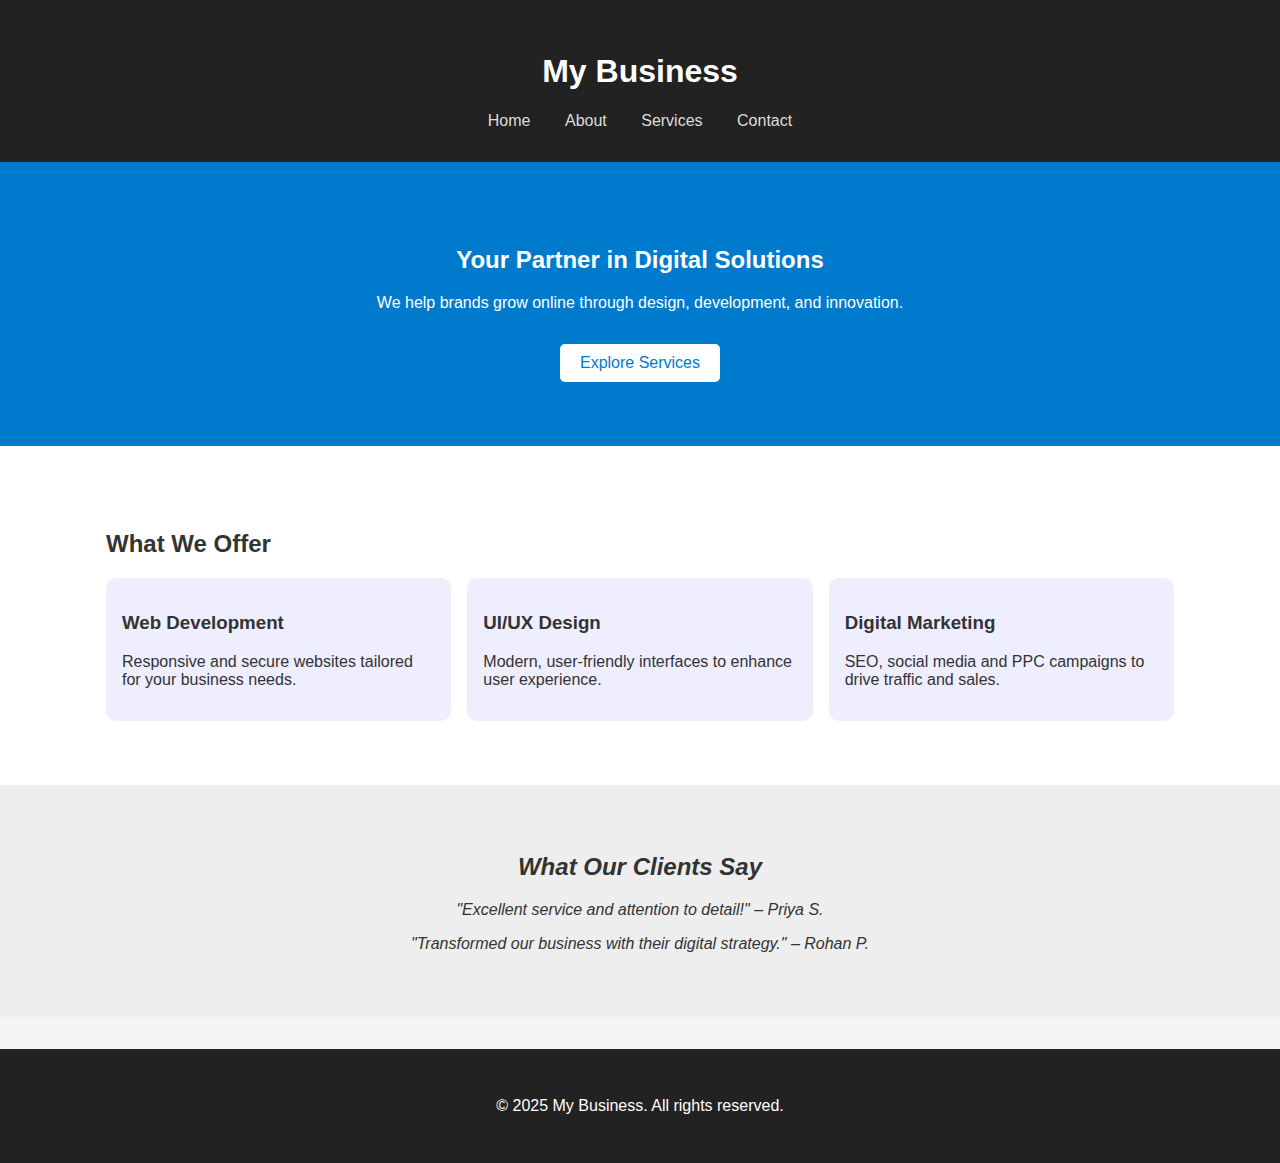
<file: index.html>
<!DOCTYPE html>
<html lang="en">
<head>
  <meta charset="UTF-8" />
  <meta name="viewport" content="width=device-width, initial-scale=1.0"/>
  <title>My Business - Home</title>
  <link rel="stylesheet" href="css/style.css" />
</head>
<body>
  <header>
    <div class="container">
      <h1>My Business</h1>
      <nav>
        <a href="index.html">Home</a>
        <a href="about.html">About</a>
        <a href="services.html">Services</a>
        <a href="contact.html">Contact</a>
      </nav>
    </div>
  </header>

  <section class="hero">
    <h2>Your Partner in Digital Solutions</h2>
    <p>We help brands grow online through design, development, and innovation.</p>
    <a href="services.html" class="btn">Explore Services</a>
  </section>

  <section class="features">
    <div class="container">
      <h2>What We Offer</h2>
      <div class="cards">
        <div class="card">
          <h3>Web Development</h3>
          <p>Responsive and secure websites tailored for your business needs.</p>
        </div>
        <div class="card">
          <h3>UI/UX Design</h3>
          <p>Modern, user-friendly interfaces to enhance user experience.</p>
        </div>
        <div class="card">
          <h3>Digital Marketing</h3>
          <p>SEO, social media and PPC campaigns to drive traffic and sales.</p>
        </div>
      </div>
    </div>
  </section>

  <section class="testimonials">
    <div class="container">
      <h2>What Our Clients Say</h2>
      <blockquote>"Excellent service and attention to detail!" – Priya S.</blockquote>
      <blockquote>"Transformed our business with their digital strategy." – Rohan P.</blockquote>
    </div>
  </section>

  <footer>
    <div class="container">
      <p>&copy; 2025 My Business. All rights reserved.</p>
    </div>
  </footer>
</body>
</html>
</file>
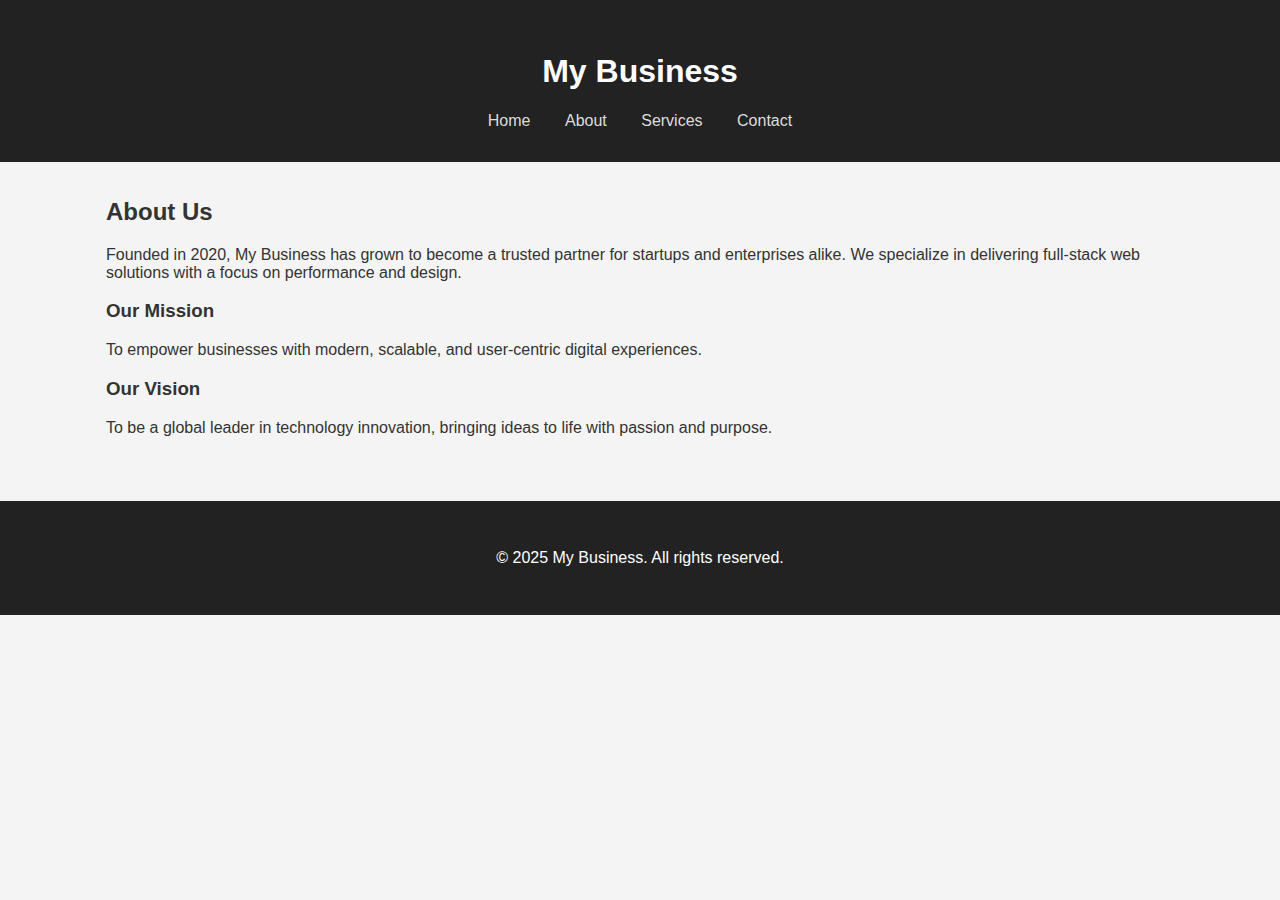
<file: about.html>
</html>
<!DOCTYPE html>
<html lang="en">

<head>
    <meta charset="UTF-8" />
    <meta name="viewport" content="width=device-width, initial-scale=1.0" />
    <title>About Us</title>
    <link rel="stylesheet" href="css/style.css" />
</head>

<body>
    <header>
        <div class="container">
            <h1>My Business</h1>
            <nav>
                <a href="index.html">Home</a>
                <a href="about.html">About</a>
                <a href="services.html">Services</a>
                <a href="contact.html">Contact</a>
            </nav>
        </div>
    </header>

    <main class="container">
        <h2>About Us</h2>
        <p>
            Founded in 2020, My Business has grown to become a trusted partner for
            startups and enterprises alike. We specialize in delivering full-stack
            web solutions with a focus on performance and design.
        </p>

        <h3>Our Mission</h3>
        <p>
            To empower businesses with modern, scalable, and user-centric digital
            experiences.
        </p>

        <h3>Our Vision</h3>
        <p>
            To be a global leader in technology innovation, bringing ideas to life
            with passion and purpose.
        </p>
    </main>

    <footer>
        <div class="container">
            <p>&copy; 2025 My Business. All rights reserved.</p>
        </div>
    </footer>
</body>

</html>
</file>
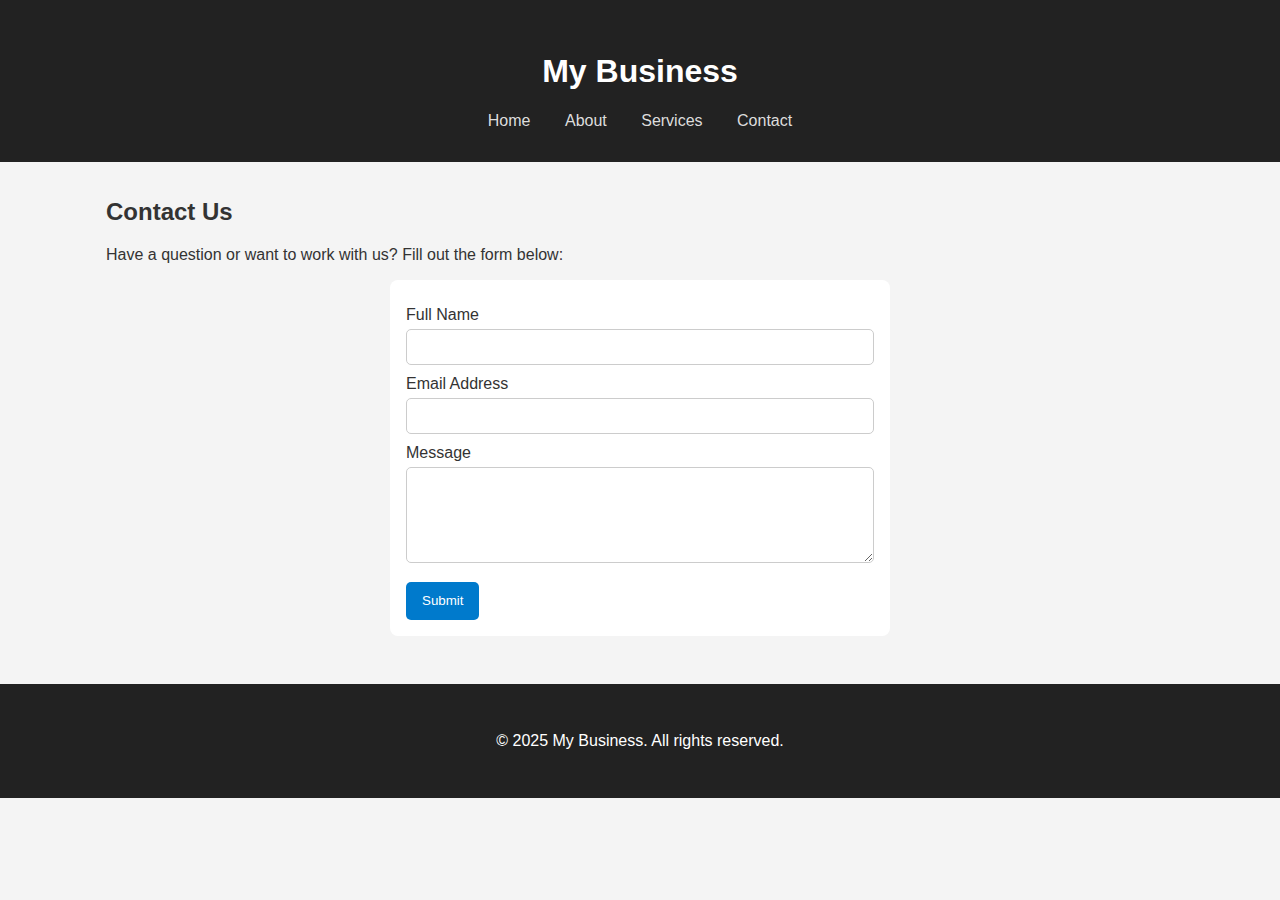
<file: contact.html>
<!DOCTYPE html>
<html lang="en">
<head>
  <meta charset="UTF-8" />
  <meta name="viewport" content="width=device-width, initial-scale=1.0"/>
  <title>Contact Us</title>
  <link rel="stylesheet" href="css/style.css" />
</head>
<body>
  <header>
    <div class="container">
      <h1>My Business</h1>
      <nav>
        <a href="index.html">Home</a>
        <a href="about.html">About</a>
        <a href="services.html">Services</a>
        <a href="contact.html">Contact</a>
      </nav>
    </div>
  </header>

  <main class="container">
    <h2>Contact Us</h2>
    <p>Have a question or want to work with us? Fill out the form below:</p>

    <form>
      <label for="name">Full Name</label>
      <input type="text" id="name" name="name" required>

      <label for="email">Email Address</label>
      <input type="email" id="email" name="email" required>

      <label for="message">Message</label>
      <textarea id="message" name="message" rows="5" required></textarea>

      <button type="submit">Submit</button>
    </form>
  </main>

  <footer>
    <div class="container">
      <p>&copy; 2025 My Business. All rights reserved.</p>
    </div>
  </footer>
</body>
</html>
</file>
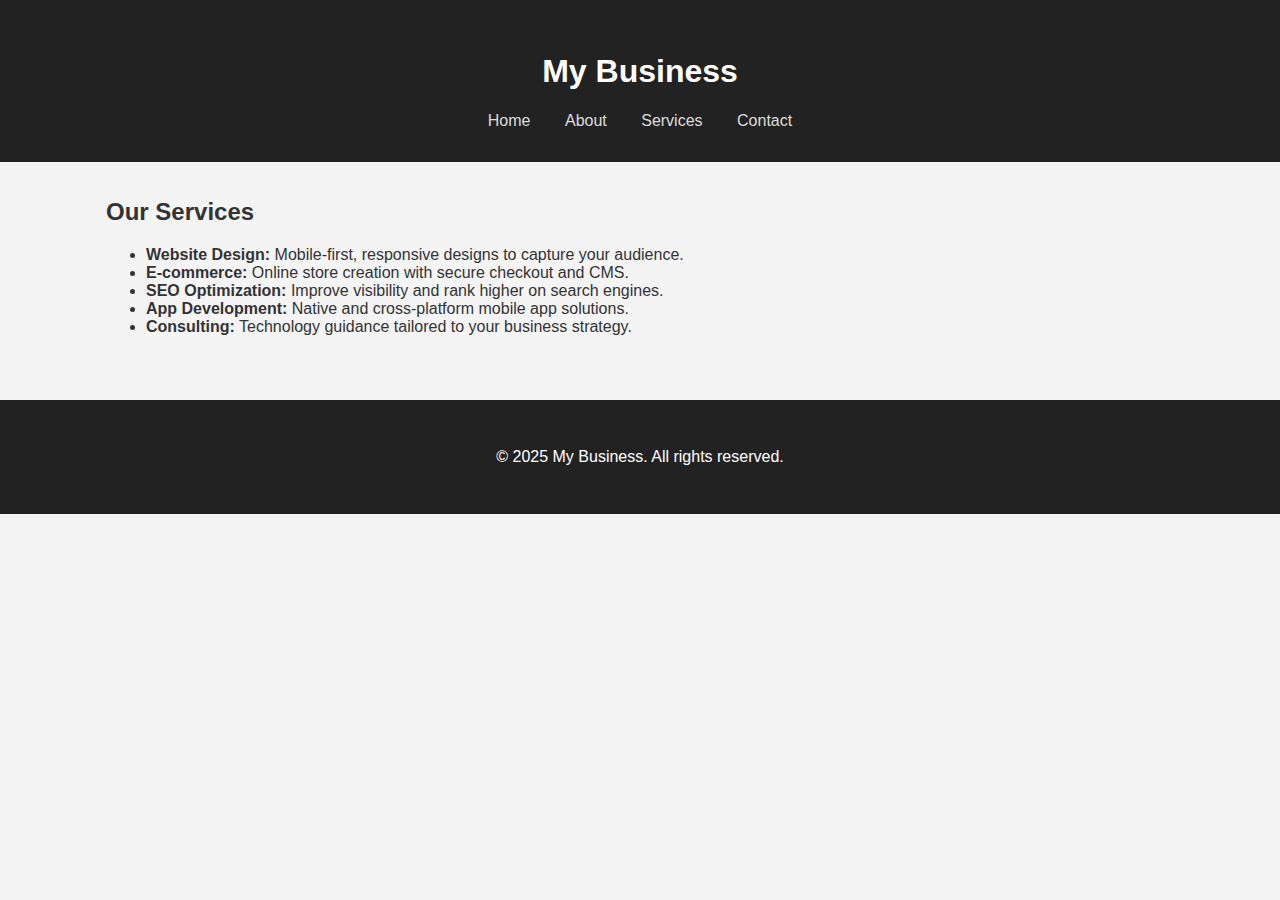
<file: services.html>
<!DOCTYPE html>
<html lang="en">
<head>
  <meta charset="UTF-8" />
  <meta name="viewport" content="width=device-width, initial-scale=1.0"/>
  <title>Services</title>
  <link rel="stylesheet" href="css/style.css" />
</head>
<body>
  <header>
    <div class="container">
      <h1>My Business</h1>
      <nav>
        <a href="index.html">Home</a>
        <a href="about.html">About</a>
        <a href="services.html">Services</a>
        <a href="contact.html">Contact</a>
      </nav>
    </div>
  </header>

  <main class="container">
    <h2>Our Services</h2>
    <ul>
      <li><strong>Website Design:</strong> Mobile-first, responsive designs to capture your audience.</li>
      <li><strong>E-commerce:</strong> Online store creation with secure checkout and CMS.</li>
      <li><strong>SEO Optimization:</strong> Improve visibility and rank higher on search engines.</li>
      <li><strong>App Development:</strong> Native and cross-platform mobile app solutions.</li>
      <li><strong>Consulting:</strong> Technology guidance tailored to your business strategy.</li>
    </ul>
  </main>

  <footer>
    <div class="container">
      <p>&copy; 2025 My Business. All rights reserved.</p>
    </div>
  </footer>
</body>
</html>
</file>
<file: css/style.css>
* {
    box-sizing: border-box;
  }
  
  body {
    margin: 0;
    font-family: 'Segoe UI', sans-serif;
    background-color: #f4f4f4;
    color: #333;
  }
  
  .container {
    max-width: 1100px;
    margin: auto;
    padding: 1rem;
  }
  
  header {
    background: #222;
    color: white;
    padding: 1rem 0;
    text-align: center;
  }
  
  header nav a {
    margin: 0 15px;
    color: #ddd;
    text-decoration: none;
  }
  
  header nav a:hover {
    color: #fff;
  }
  
  .hero {
    background: #007acc;
    color: white;
    padding: 4rem 1rem;
    text-align: center;
  }
  
  .hero .btn {
    display: inline-block;
    background: #fff;
    color: #007acc;
    padding: 10px 20px;
    margin-top: 1rem;
    border-radius: 5px;
    text-decoration: none;
  }
  
  .features {
    background: #fff;
    padding: 3rem 0;
  }
  
  .features .cards {
    display: flex;
    gap: 1rem;
    flex-wrap: wrap;
  }
  
  .card {
    flex: 1;
    background: #eef;
    padding: 1rem;
    border-radius: 10px;
    min-width: 250px;
  }
  
  .testimonials {
    background: #eee;
    padding: 2rem;
    text-align: center;
    font-style: italic;
  }
  
  form {
    background: #fff;
    padding: 1rem;
    border-radius: 8px;
    max-width: 500px;
    margin: auto;
  }
  
  form label {
    display: block;
    margin-top: 10px;
  }
  
  form input, form textarea {
    width: 100%;
    padding: 0.6rem;
    margin-top: 5px;
    border: 1px solid #ccc;
    border-radius: 5px;
  }
  
  form button {
    margin-top: 15px;
    padding: 0.7rem 1rem;
    background: #007acc;
    color: white;
    border: none;
    border-radius: 5px;
    cursor: pointer;
  }
  
  footer {
    background: #222;
    color: white;
    padding: 1rem;
    text-align: center;
    margin-top: 2rem;
  }
</file>
